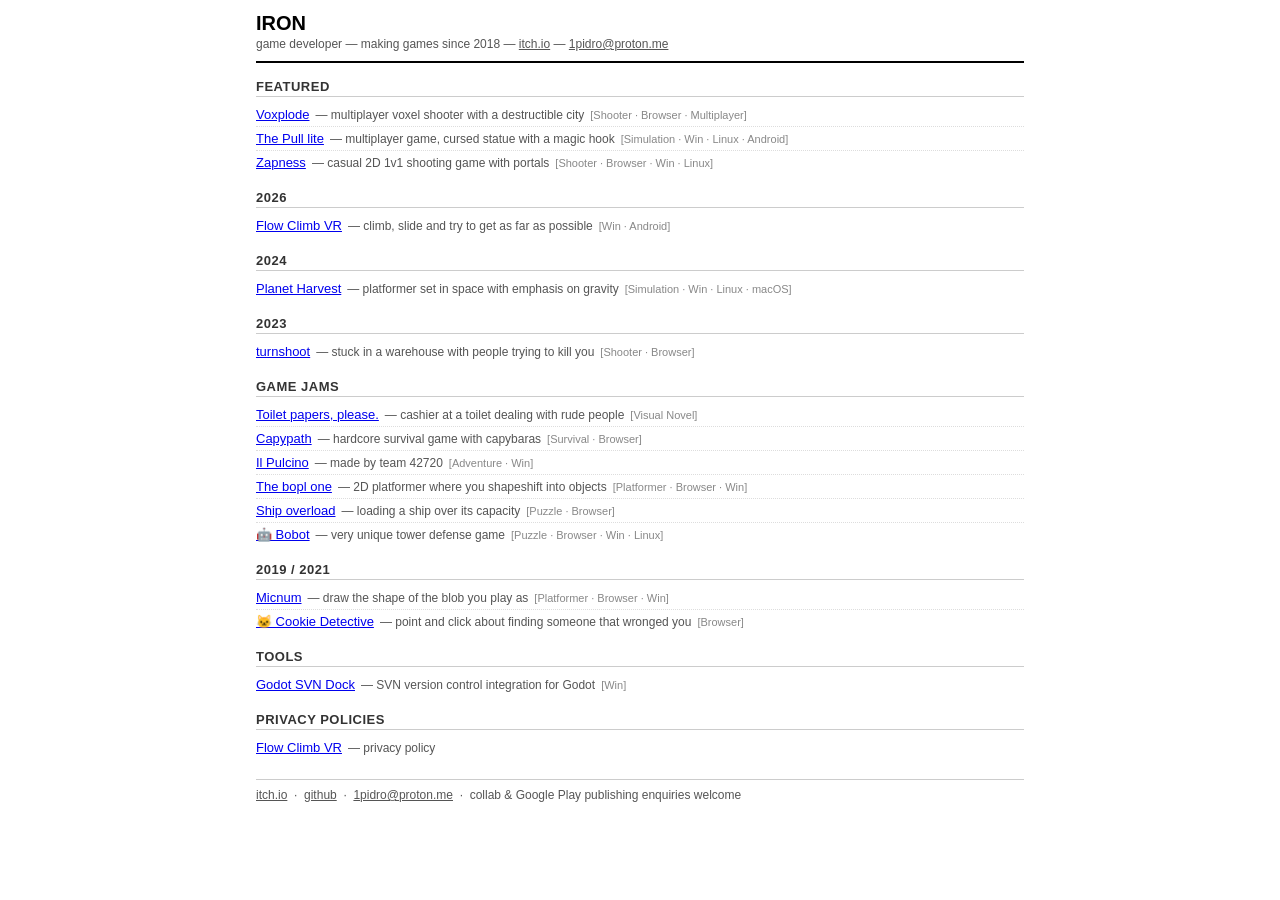
<file: index.html>
<!DOCTYPE html>
<html lang="en">
<head>
  <meta charset="UTF-8" />
  <meta name="viewport" content="width=device-width, initial-scale=1.0" />
  <title>IRON — game developer</title>
  <meta name="description" content="IRON — indie game developer making games since 2018. Browse all projects." />
  <link rel="stylesheet" href="style.css" />
</head>
<body>

  <header class="site-header">
    <div class="site-title">IRON</div>
    <div class="site-meta">game developer &mdash; making games since 2018 &mdash; <a href="https://ironinblood.itch.io" target="_blank" rel="noopener">itch.io</a> &mdash; <a href="mailto:1pidro@proton.me">1pidro@proton.me</a></div>
  </header>

  <main>

    <div class="section-label">Featured</div>
    <ul class="game-list">
      <li>
        <a href="https://stretch-rotation-schemes-blond.trycloudflare.com/?server=1&amp;room=vbserver111" target="_blank" rel="noopener" id="link-voxel-breach">Voxplode</a>
        <span class="game-desc">— multiplayer voxel shooter with a destructible city</span>
        <span class="game-tags">[Shooter · Browser · Multiplayer]</span>
      </li>
      <li>
        <a href="https://ironinblood.itch.io/the-pull" target="_blank" rel="noopener" id="link-the-pull">The Pull lite</a>
        <span class="game-desc">— multiplayer game, cursed statue with a magic hook</span>
        <span class="game-tags">[Simulation · Win · Linux · Android]</span>
      </li>
      <li>
        <a href="https://ironinblood.itch.io/zapness" target="_blank" rel="noopener" id="link-zapness">Zapness</a>
        <span class="game-desc">— casual 2D 1v1 shooting game with portals</span>
        <span class="game-tags">[Shooter · Browser · Win · Linux]</span>
      </li>
    </ul>

    <div class="section-label">2026</div>
    <ul class="game-list">
      <li>
        <a href="https://ironinblood.itch.io/flow-climb" target="_blank" rel="noopener" id="link-flow-climb">Flow Climb VR</a>
        <span class="game-desc">— climb, slide and try to get as far as possible</span>
        <span class="game-tags">[Win · Android]</span>
      </li>
    </ul>

    <div class="section-label">2024</div>
    <ul class="game-list">
      <li>
        <a href="https://ironinblood.itch.io/planetharvest" target="_blank" rel="noopener" id="link-planet-harvest">Planet Harvest</a>
        <span class="game-desc">— platformer set in space with emphasis on gravity</span>
        <span class="game-tags">[Simulation · Win · Linux · macOS]</span>
      </li>
    </ul>

    <div class="section-label">2023</div>
    <ul class="game-list">
      <li>
        <a href="https://ironinblood.itch.io/turnshoot" target="_blank" rel="noopener" id="link-turnshoot">turnshoot</a>
        <span class="game-desc">— stuck in a warehouse with people trying to kill you</span>
        <span class="game-tags">[Shooter · Browser]</span>
      </li>
    </ul>

    <div class="section-label">Game Jams</div>
    <ul class="game-list">
      <li>
        <a href="https://ironinblood.itch.io/toilet-papers-please" target="_blank" rel="noopener" id="link-toilet-papers">Toilet papers, please.</a>
        <span class="game-desc">— cashier at a toilet dealing with rude people</span>
        <span class="game-tags">[Visual Novel]</span>
      </li>
      <li>
        <a href="https://ironinblood.itch.io/capypath" target="_blank" rel="noopener" id="link-capypath">Capypath</a>
        <span class="game-desc">— hardcore survival game with capybaras</span>
        <span class="game-tags">[Survival · Browser]</span>
      </li>
      <li>
        <a href="https://ironinblood.itch.io/ilpulcino" target="_blank" rel="noopener" id="link-ilpulcino">Il Pulcino</a>
        <span class="game-desc">— made by team 42720</span>
        <span class="game-tags">[Adventure · Win]</span>
      </li>
      <li>
        <a href="https://ironinblood.itch.io/the-bopl-one" target="_blank" rel="noopener" id="link-bopl-one">The bopl one</a>
        <span class="game-desc">— 2D platformer where you shapeshift into objects</span>
        <span class="game-tags">[Platformer · Browser · Win]</span>
      </li>
      <li>
        <a href="https://ironinblood.itch.io/ship-overload" target="_blank" rel="noopener" id="link-ship-overload">Ship overload</a>
        <span class="game-desc">— loading a ship over its capacity</span>
        <span class="game-tags">[Puzzle · Browser]</span>
      </li>
      <li>
        <a href="https://ironinblood.itch.io/bobot" target="_blank" rel="noopener" id="link-bobot">🤖 Bobot</a>
        <span class="game-desc">— very unique tower defense game</span>
        <span class="game-tags">[Puzzle · Browser · Win · Linux]</span>
      </li>
    </ul>

    <div class="section-label">2019 / 2021</div>
    <ul class="game-list">
      <li>
        <a href="https://ironinblood.itch.io/micnum" target="_blank" rel="noopener" id="link-micnum">Micnum</a>
        <span class="game-desc">— draw the shape of the blob you play as</span>
        <span class="game-tags">[Platformer · Browser · Win]</span>
      </li>
      <li>
        <a href="https://ironinblood.itch.io/cookie-detective" target="_blank" rel="noopener" id="link-cookie-detective">🐱 Cookie Detective</a>
        <span class="game-desc">— point and click about finding someone that wronged you</span>
        <span class="game-tags">[Browser]</span>
      </li>
    </ul>

    <div class="section-label">Tools</div>
    <ul class="game-list">
      <li>
        <a href="https://ironinblood.itch.io/godot-svn-dock" target="_blank" rel="noopener" id="link-godot-svn">Godot SVN Dock</a>
        <span class="game-desc">— SVN version control integration for Godot</span>
        <span class="game-tags">[Win]</span>
      </li>
    </ul>

  </main>

    <div class="section-label" id="privacy">Privacy Policies</div>

    <ul class="game-list">
      <li>
        <a href="flow-climb-privacy.html" id="link-flow-climb-privacy">Flow Climb VR</a>
        <span class="game-desc">— privacy policy</span>
      </li>
    </ul>

  <footer class="site-footer">
    <a href="https://ironinblood.itch.io" target="_blank" rel="noopener">itch.io</a> &nbsp;&middot;&nbsp;
    <a href="https://github.com/f3jry" target="_blank" rel="noopener">github</a> &nbsp;&middot;&nbsp;
    <a href="mailto:1pidro@proton.me">1pidro@proton.me</a>
    &nbsp;&middot;&nbsp; collab &amp; Google Play publishing enquiries welcome
  </footer>

  <script>
    fetch('https://milujutipac.pythonanywhere.com/rooms', { cache: 'no-store' })
      .then(response => response.json())
      .then(({ rooms }) => {
        const room = rooms.find(entry => entry.room === 'vbserver111');
        if (!room || !room.relay.startsWith('wss://')) return;
        const game = new URL(room.relay.replace(/^wss:/, 'https:'));
        game.pathname = '/';
        game.search = '?server=1&room=vbserver111';
        document.getElementById('link-voxel-breach').href = game.href;
      })
      .catch(() => {});
  </script>
</body>
</html>
</file>
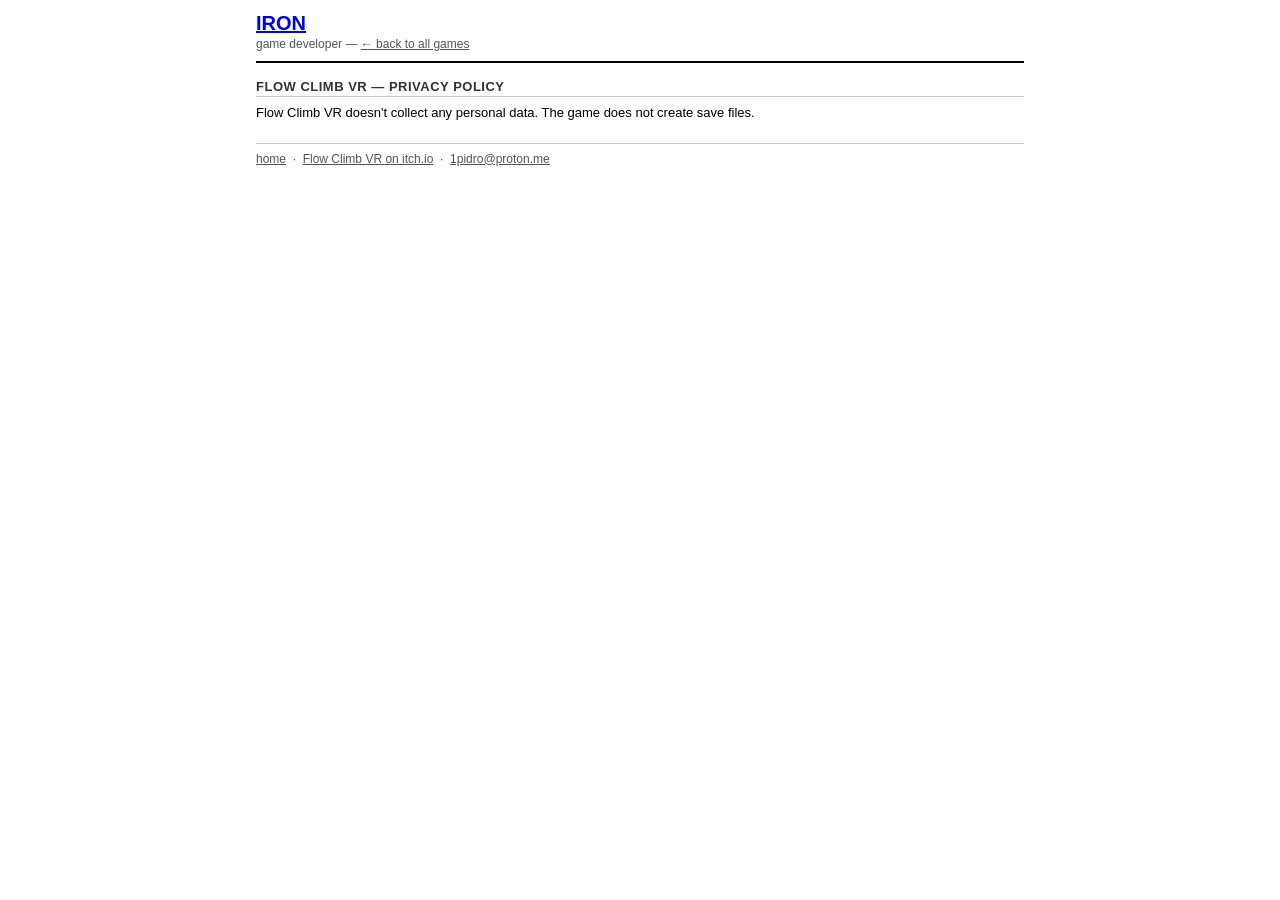
<file: flow-climb-privacy.html>
<!DOCTYPE html>
<html lang="en">
<head>
  <meta charset="UTF-8" />
  <meta name="viewport" content="width=device-width, initial-scale=1.0" />
  <title>Flow Climb VR — Privacy Policy</title>
  <meta name="description" content="Privacy policy for Flow Climb VR by IRON." />
  <link rel="stylesheet" href="style.css" />
</head>
<body>

  <header class="site-header">
    <div class="site-title"><a href="index.html">IRON</a></div>
    <div class="site-meta">game developer &mdash; <a href="index.html">← back to all games</a></div>
  </header>

  <main>

    <div class="section-label">Flow Climb VR &mdash; Privacy Policy</div>

    <p class="section-note">Flow Climb VR doesn't collect any personal data. The game does not create save files.</p>

  </main>

  <footer class="site-footer">
    <a href="index.html">home</a> &nbsp;&middot;&nbsp;
    <a href="https://ironinblood.itch.io/flow-climb" target="_blank" rel="noopener">Flow Climb VR on itch.io</a> &nbsp;&middot;&nbsp;
    <a href="mailto:1pidro@proton.me">1pidro@proton.me</a>
  </footer>

</body>
</html>
</file>
<file: style.css>
/* Reset */
*, *::before, *::after { box-sizing: border-box; margin: 0; padding: 0; }

body {
  font-family: Arial, Helvetica, sans-serif;
  font-size: 14px;
  background: #fff;
  color: #000;
  max-width: 800px;
  margin: 0 auto;
  padding: 12px 16px;
}

a { color: #00e; }
a:visited { color: #551a8b; }
a:hover { text-decoration: underline; }

hr {
  border: none;
  border-top: 1px solid #ccc;
  margin: 12px 0;
}

/* Header */
.site-header {
  padding-bottom: 10px;
  border-bottom: 2px solid #000;
  margin-bottom: 12px;
}

.site-title {
  font-size: 20px;
  font-weight: bold;
}

.site-meta {
  font-size: 12px;
  color: #555;
  margin-top: 2px;
}

.site-meta a { color: #555; }

/* Section headings */
.section-label {
  font-size: 13px;
  font-weight: bold;
  text-transform: uppercase;
  letter-spacing: 0.5px;
  color: #333;
  margin-bottom: 6px;
  margin-top: 16px;
  padding-bottom: 2px;
  border-bottom: 1px solid #ccc;
}

/* Game list */
.game-list {
  list-style: none;
  padding: 0;
}

.game-list li {
  padding: 4px 0;
  border-bottom: 1px dotted #ddd;
  display: flex;
  align-items: baseline;
  gap: 6px;
  flex-wrap: wrap;
}

.game-list li:last-child {
  border-bottom: none;
}

.game-list a {
  font-size: 13px;
}

.game-desc {
  font-size: 12px;
  color: #555;
}

.game-tags {
  font-size: 11px;
  color: #888;
}

.section-note {
  font-size: 13px;
  color: #000;
  margin: 4px 0 0;
  line-height: 1.5;
}

/* Footer */
.site-footer {
  margin-top: 20px;
  padding-top: 8px;
  border-top: 1px solid #ccc;
  font-size: 12px;
  color: #555;
}

.site-footer a { color: #555; }
</file>
